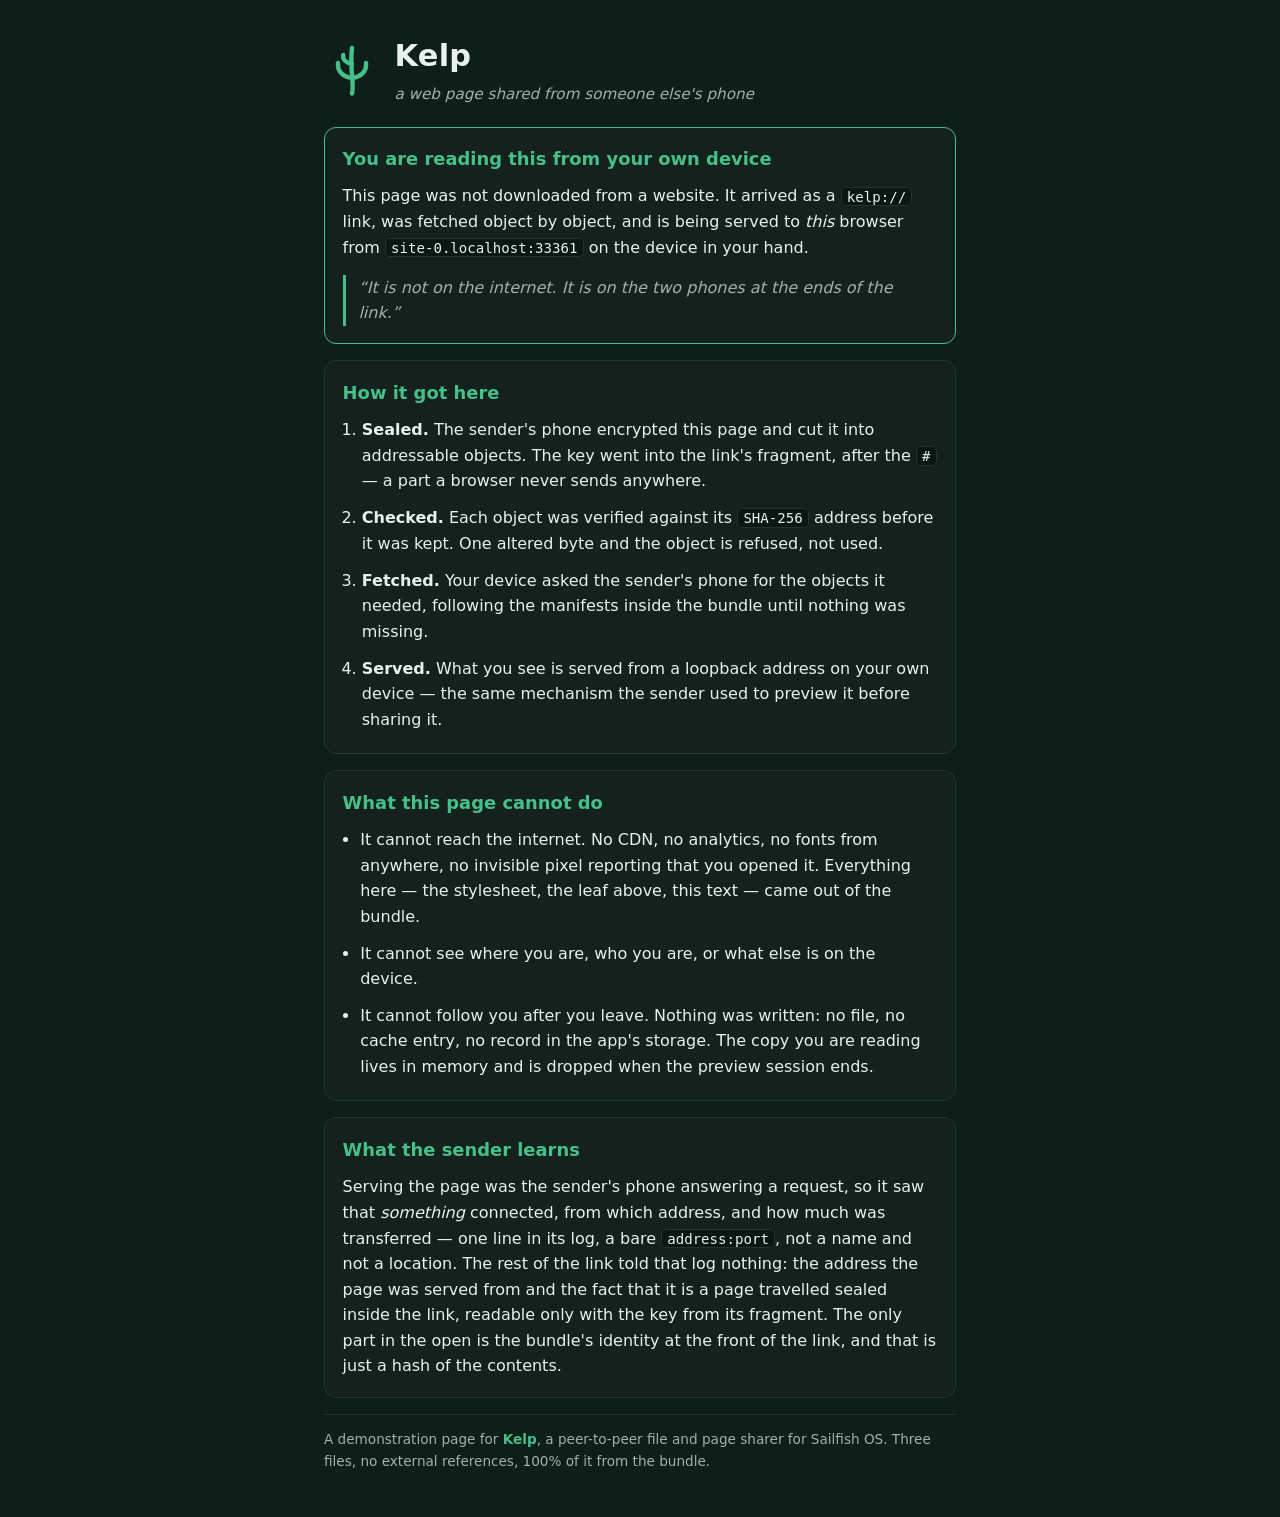
<file: demo/index.html>
<!doctype html>
<html lang="en">
<head>
<meta charset="utf-8">
<meta name="viewport" content="width=device-width, initial-scale=1">
<title>Kelp — a page shared by link</title>
<link rel="stylesheet" href="style.css">
</head>
<body>

<header>
  <img src="kelp.svg" alt="" width="56" height="56">
  <div>
    <h1>Kelp</h1>
    <p class="tagline">a web page shared from someone else's phone</p>
  </div>
</header>

<main>

  <section class="card live">
    <h2>You are reading this from your own device</h2>
    <p>
      This page was not downloaded from a website. It arrived as a <code>kelp://</code> link,
      was fetched object by object, and is being served to <em>this</em> browser from
      <code id="origin">127.0.0.1</code> on the device in your hand.
    </p>
    <p class="quote">&ldquo;It is not on the internet. It is on the two phones at the ends of the link.&rdquo;</p>
  </section>

  <section class="card">
    <h2>How it got here</h2>
    <ol class="steps">
      <li><strong>Sealed.</strong> The sender's phone encrypted this page and cut it into
          addressable objects. The key went into the link's fragment, after the
          <code>#</code> — a part a browser never sends anywhere.</li>
      <li><strong>Checked.</strong> Each object was verified against its <code>SHA-256</code>
          address before it was kept. One altered byte and the object is refused, not used.</li>
      <li><strong>Fetched.</strong> Your device asked the sender's phone for the objects it
          needed, following the manifests inside the bundle until nothing was missing.</li>
      <li><strong>Served.</strong> What you see is served from a loopback address on your own
          device — the same mechanism the sender used to preview it before sharing it.</li>
    </ol>
  </section>

  <section class="card">
    <h2>What this page cannot do</h2>
    <ul class="plain">
      <li>It cannot reach the internet. No CDN, no analytics, no fonts from anywhere, no
          invisible pixel reporting that you opened it. Everything here — the stylesheet, the
          leaf above, this text — came out of the bundle.</li>
      <li>It cannot see where you are, who you are, or what else is on the device.</li>
      <li>It cannot follow you after you leave. Nothing was written: no file, no cache entry,
          no record in the app's storage. The copy you are reading lives in memory and is
          dropped when the preview session ends.</li>
    </ul>
  </section>

  <section class="card">
    <h2>What the sender learns</h2>
    <p>
      Serving the page was the sender's phone answering a request, so it saw that
      <em>something</em> connected, from which address, and how much was transferred — one line
      in its log, a bare <code>address:port</code>, not a name and not a location. The rest of
      the link told that log nothing: the address the page was served from and the fact that it
      is a page travelled sealed inside the link, readable only with the key from its fragment.
      The only part in the open is the bundle's identity at the front of the link, and that is
      just a hash of the contents.
    </p>
  </section>

</main>

<footer>
  <p>
    A demonstration page for <strong>Kelp</strong>, a peer-to-peer file and page sharer for
    Sailfish OS. Three files, no external references, 100% of it from the bundle.
  </p>
</footer>

<script>
  // Show the loopback origin this page is really being served from. Only the host and port,
  // never the path: the path holds the session's token, which is a capability like the link.
  (function () {
    var el = document.getElementById("origin");
    if (el && location.host) {
      el.textContent = location.host;
    }
  })();
</script>

</body>
</html>
</file>
<file: demo/style.css>
/* Kelp's demo page — no @import, no font from anywhere: the whole stylesheet is one
   object out of the bundle, and the fonts are the device's own. */

:root {
    --ink:        #e8f2ec;
    --ink-dim:    #9fb3a8;
    --leaf:       #46c08a;
    --leaf-deep:  #0d1f18;
    --card:       #14211c;
    --line:       #23342c;
}

* { box-sizing: border-box; }

html { background: var(--leaf-deep); }

body {
    margin: 0;
    padding: 1.25rem;
    max-width: 42rem;
    margin-left: auto;
    margin-right: auto;
    background: var(--leaf-deep);
    color: var(--ink);
    font: 1rem/1.6 system-ui, -apple-system, "Source Sans Pro", "Noto Sans", sans-serif;
    -webkit-text-size-adjust: 100%;
}

header {
    display: flex;
    align-items: center;
    gap: 0.9rem;
    padding: 0.75rem 0 1.25rem;
}

header img { flex: 0 0 auto; }

h1 {
    margin: 0;
    font-size: 1.9rem;
    font-weight: 600;
    letter-spacing: 0.01em;
}

.tagline {
    margin: 0.1rem 0 0;
    color: var(--ink-dim);
    font-size: 0.95rem;
    font-style: italic;
}

.card {
    background: var(--card);
    border: 1px solid var(--line);
    border-radius: 0.75rem;
    padding: 1.1rem 1.1rem 0.6rem;
    margin: 0 0 1rem;
}

.card.live { border-color: var(--leaf); }

h2 {
    margin: 0 0 0.6rem;
    font-size: 1.12rem;
    font-weight: 600;
    color: var(--leaf);
}

p { margin: 0 0 0.9rem; }

.card p:last-child, .card ol:last-child, .card ul:last-child { margin-bottom: 0.5rem; }

code {
    font-family: "Source Code Pro", "DejaVu Sans Mono", monospace;
    font-size: 0.88em;
    background: #0b1712;
    border: 1px solid var(--line);
    border-radius: 0.3rem;
    padding: 0.05rem 0.32rem;
    word-break: break-word;
}

#origin { color: var(--ink); }

.quote {
    border-left: 3px solid var(--leaf);
    padding-left: 0.8rem;
    color: var(--ink-dim);
    font-style: italic;
}

.steps { margin: 0 0 0.9rem; padding-left: 1.2rem; }
.steps li { margin-bottom: 0.7rem; }

.plain { margin: 0 0 0.9rem; padding-left: 1.1rem; }
.plain li { margin-bottom: 0.7rem; }

strong { color: var(--ink); font-weight: 600; }

footer {
    margin: 0.4rem 0 1.5rem;
    padding-top: 0.9rem;
    border-top: 1px solid var(--line);
    color: var(--ink-dim);
    font-size: 0.85rem;
}

footer strong { color: var(--leaf); }
</file>
